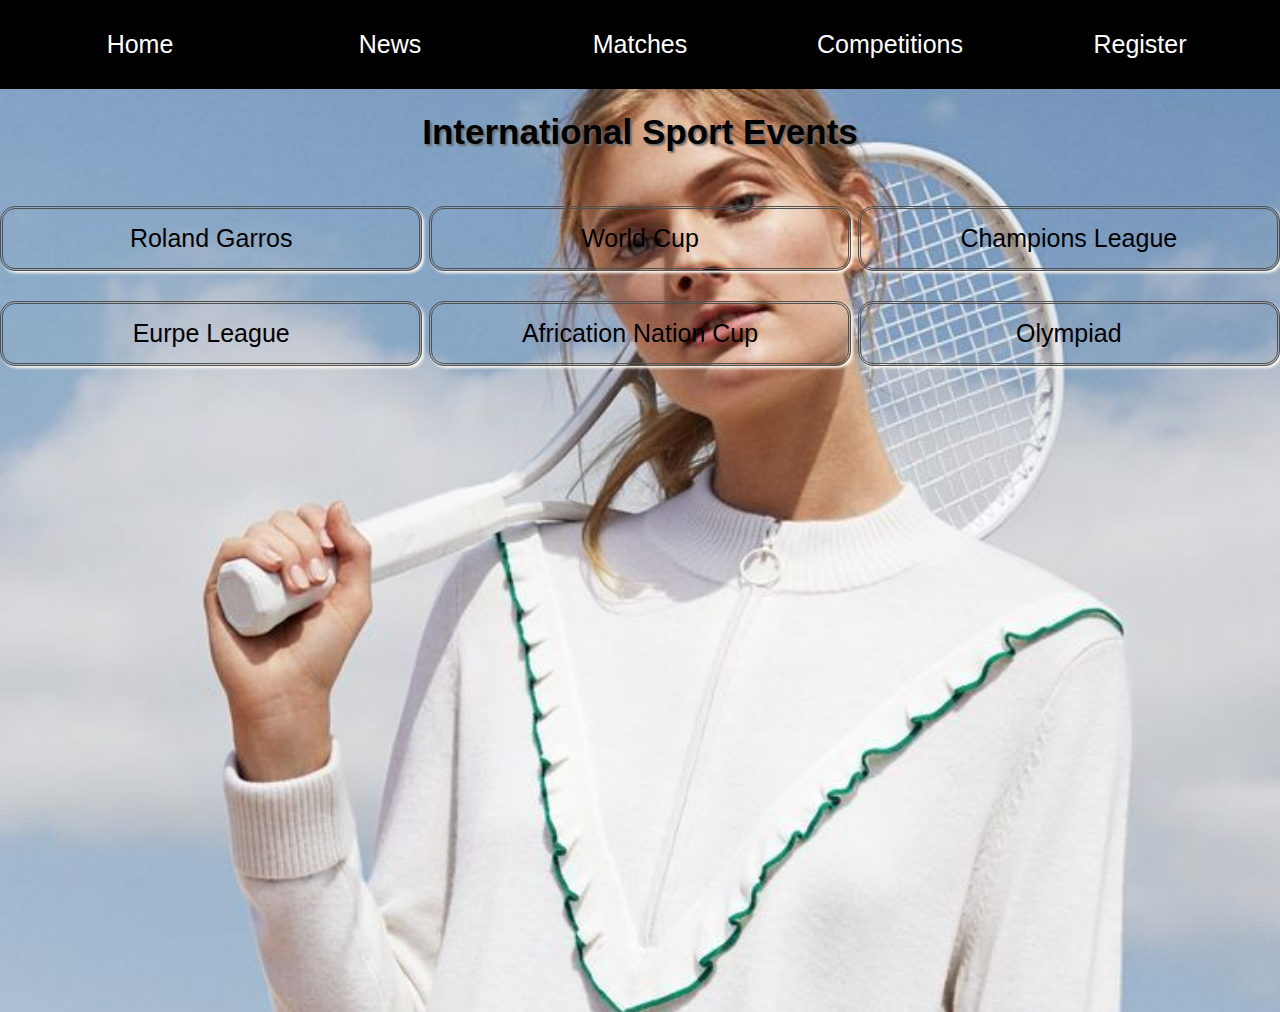
<file: web project/competetion.html>
<!DOCTYPE html>
<html lang="en">
<head>
	<meta charset="UTF-8">
	<meta http-equiv="X-UA-Compatible" content="IE=edge">
	<meta name="viewport" content="width=device-width, initial-scale=1.0">
	<link rel="stylesheet"href="style.css">
	<title>Document</title>
	<style>
		body{
			background-image: url(wallpaper2.jpg);
		}
		nav{
			background-color:  black;
		}
		div.con{
			display: flex;
			justify-content:space-between;
			flex-wrap: wrap;
		}
		div.up{
			width: 33%;
			position: relative;
			margin-top: 30px;
		}
		div.up span{
			display: block;
			text-align: center;
			border-radius: 15px;
			border:3px double rgb(81, 80, 80);
			padding: 15px;
			box-shadow:2px 2px 3px floralwhite;
		}
		div.up span:hover{
			box-shadow:2px 2px 5px rgb(223, 197, 145);
		}
		div.drop{
			height: 0;
			position: absolute;
			width: 100%;
			height: 100%;
			left: 0;
			top:60px;
			visibility: hidden;
			text-align: center;
			border-radius: 15px;
			border:3px double darkgrey;
			z-index: 2;
			margin-top: 15px;
			margin-bottom: 15px;
			overflow: hidden;
		}
		div.up:hover div.drop{
			transition: 1s;
			visibility: visible;
			height: 600px;
		}
		img{
			width: 100%;
			border-radius: 15px 15px 0 0;
		}
		article{
			min-height: 100vh;
		}
		@media screen and (max-width:800px) 
		{
			div.con{
				flex-direction: column;
			}
			div.up {
				width: 100%;
				
			}
			div.drop {
				background-color: rgb(43, 36, 36);
				color: white;
			}
		}
    </style>
</head>
<body style="margin: 0;>
	<div class="container">
	<nav>
		<div class="home"><a class="one" href="index.html">home</a></div>
		<div><a class="one" href="news.html">News</a></div>
		<div><a class="one" href="match.html">matches</a></div>	
		<div><a class="one" href="competetion.html">competitions</a></div>
		<div class="M"><a class="one" href="form.html">register</a></div>
	</nav>
	<article>
		<h1>international sport events</h1>
		<div class="con">
			<div class="up">
				<span>roland garros</span>
				<div class="drop">
					<div class="gallery">
						<a class="two" target="_blank" href="s1.jfif">
						<img src="s1.jfif"  >
						</a> class="two
						<div class="desc">
							<p>The French Open, also called Roland-Garros, is a major tennis tournament held over two weeks at the Stade Roland-Garros in Paris, France, beginning in late May each year. The tournament and venue are named after the French aviator Roland Garros. </p>
						</div>
					</div>
				</div>
			</div>
			<div class="up">
				<span>world cup </span>
				<div class="drop">
					<div class="gallery">
						<a  class="two" target="_blank" href="s2.jfif">
						<img src="s2.jfif"  >
						</a>
						<div class="desc">
							<p>The FIFA World Cup, often simply called the World Cup, is an international association football competition contested by the senior men's national teams of the members of the Fédération Internationale de Football Association (FIFA), the sport's global governing body.</p>
						</div>
					</div>
				</div>
			</div>
			<div class="up">
				<span> champions league</span>
				<div class="drop">
					<div class="gallery">
						<a  class="two" target="_blank" href="s3.jfif">
						<img src="s3.jfif"  >
						</a>
						<div class="desc">
							<p>The 2022–23 UEFA Champions League will be the 68th season of Europe's premier club football tournament organised by UEFA, and the 31st season since it was renamed from the European Champion Clubs' Cu...</p>
						</div>
					</div>
				</div>
			</div>
			<div class="up">
				<span>Eurpe league</span>
				<div class="drop">
					<div class="gallery">
						<a  class="two" target="_blank" href="s4.jfif">
						<img src="s4.jfif"  >
						</a>
						<div class="desc">
							<p>The UEFA Europa League (abbreviated as UEL) is an annual football club competition organised by the Union of European Football Associations (UEFA) for eligible European football clubs. It is the second-tier competition of European club football, ranking below the UEFA Champions League </p>
						</div>
					</div>
				</div>
			</div>
			<div class="up">
				<span> Africation nation cup</span>
				<div class="drop">
					<div class="gallery">
						<a  class="two" target="_blank" href="s5.jfif">
						<img src="s5.jfif"  >
						</a>
						<div class="desc">
							<p>The CAF Cup was an annual competition organised by the CAF for domestic leagues runners-up of member associations who have not qualified to one of the two pre-existing CAF international club competitions the African Cup of Champions Clubs or the African Cup Winners' Cup.</p>
							 </div>
					</div>
				</div>
			</div>
			<div class="up">
				<span>olympiad</span>
				<div class="drop">
					<div class="gallery">
						<a  class="two" target="_blank" href="s6.jfif">
						<img src="s6.jfif"  >
						</a>
						<div class="desc">
							<p>An Olympiad (Greek: Ὀλυμπιάς, Olympiás) is a period of four years associated with the Olympic Games of the Ancient Greeks. Although the Ancient Olympic Games were established during Archaic Greece, it was not until the Hellenistic period, beginning with Ephorus, that the Olympiad was used as a calendar epoch.</p>	
						</div>
					</div>
				</div>
			</div>
		</div>
	</article>
</div>
</body>
</html>
</file>
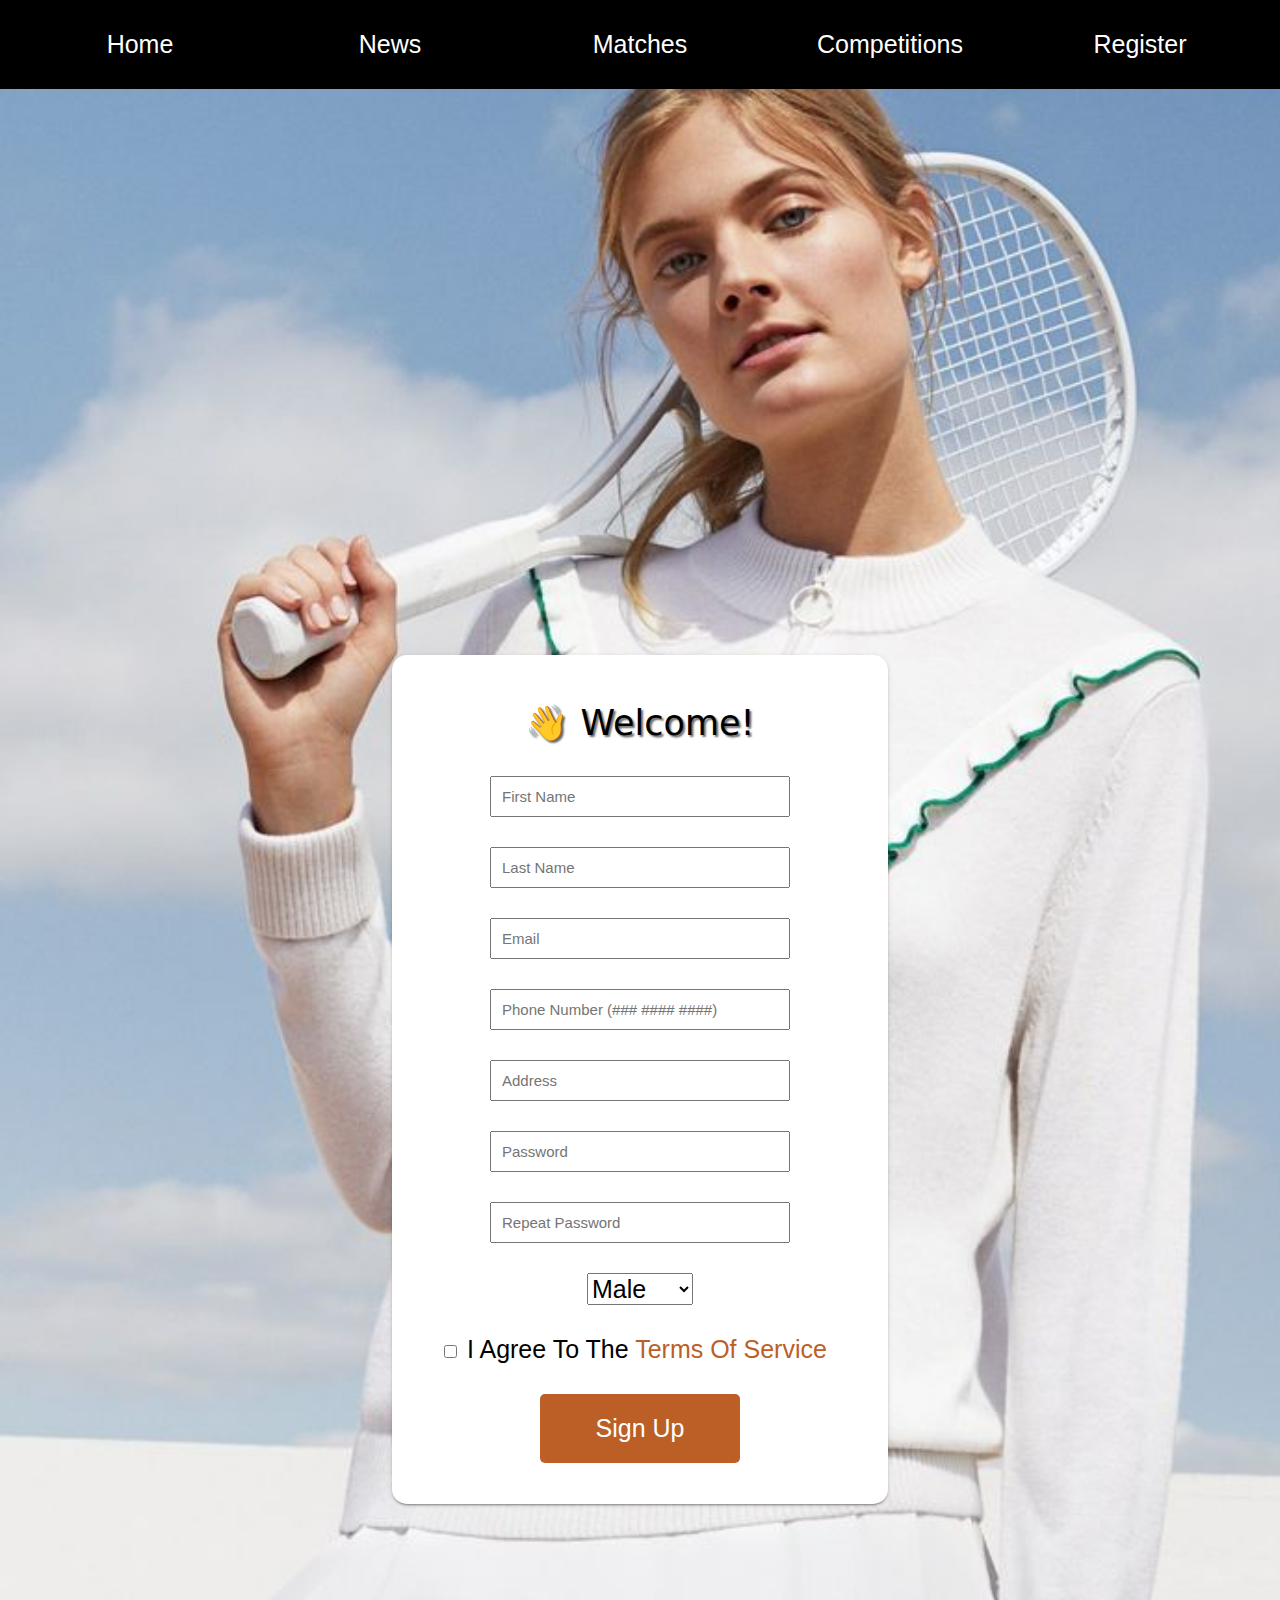
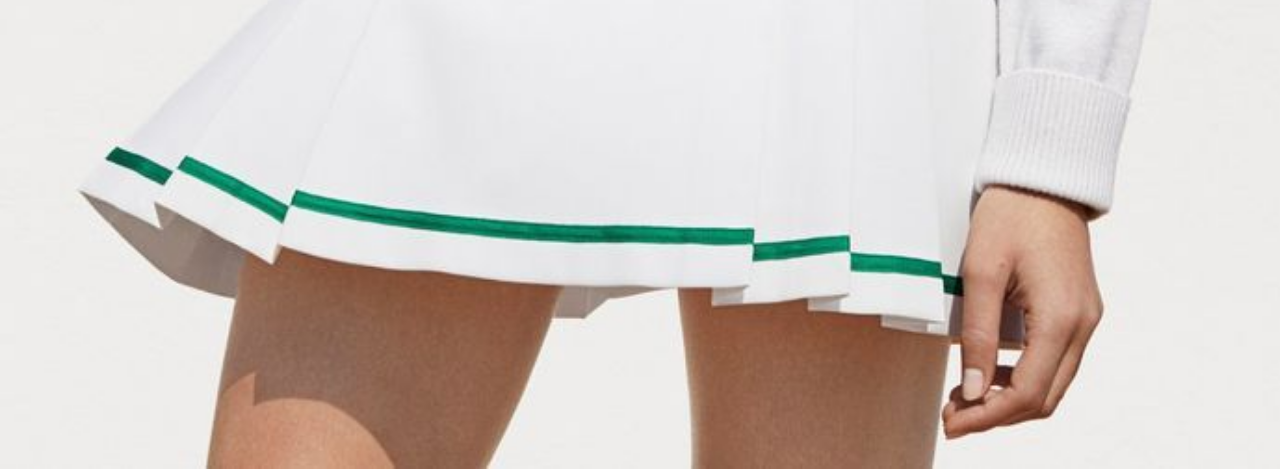
<file: web project/form.html>
<!DOCTYPE html>
<html lang="en">
<head>
	<meta charset="UTF-8">
	<meta http-equiv="X-UA-Compatible" content="IE=edge">
	<meta name="viewport" content="width=device-width, initial-scale=1.0">
	<link rel="stylesheet"href="style.css">
	<link rel="stylesheet"href="styleForm.css">
	<title>Document</title>
</head>
<body style="background-color:black; margin:0;">
	<div class="container">
	<nav>
		<div class="home"><a class="one" href="index.html">home</a></div>
		<div><a class="one" href="news.html">News</a></div>
		<div><a class="one" href="match.html">matches</a></div>	
		<div><a class="one" href="competetion.html">competitions</a></div>
		<div class="M"><a class="one" href="form.html">register</a></div>
	</nav>
	<article>
		<!--form-->
		<form class="registration" method="post" id="form">
			<h1>👋 Welcome!</h1>
			<label> <input  class="in" id="user" type="text" required placeholder="first name"></label>
			<label> <input  class="in"type="text" id="user" required placeholder="last name"></label>
			<label><input  class="in"type="email" id="email" required placeholder="email"></label>
			<label> <input  class="in" type="tel" id="phone" name="phone" placeholder="phone number (### #### ####)" pattern="[0-5]{3} [0-9]{4} [0-9]{4}"  required> </label>
			<label><input  class="in"type="text"id="adress" required placeholder="address"></label>
			<label> <input   class="in" type="password"id="pass" required placeholder="password"></label>
		    <label><input class="in" type="password"id="passre" required placeholder="repeat password"></label>
			 <label class="Radio">
               			 <select required>
               			     <option id="male" type="radio" class="input" name="gender" value="male">Male</option>
                		    <option id="female" type="radio" class="input" name="gender" value="female">Female</option>
             			   </select>
			</label>
			<label class="check_box">
			  <input type="checkbox"id="checkbox" required>
			  <span>I agree to the <a  class="special two" href="" target="_blank" title="Actually not a Terms of Service">Terms of Service</a></span>
			</label>
			<input class="button-contained" type="submit" value="sign up">
			<p id="error"></p>
			<div class="done">
			  <h1>👌 You're all set!</h1>
			  <a class="text" href="javascript:window.location.reload(true)">Again</a>
			</div>
			<div class="progress">
			  <progress class="pure-material-progress-circular" >
			</div>
		  </form>
	</article>
</div>
<script src="jsForm.js"></script>
</body>
</html>
</file>
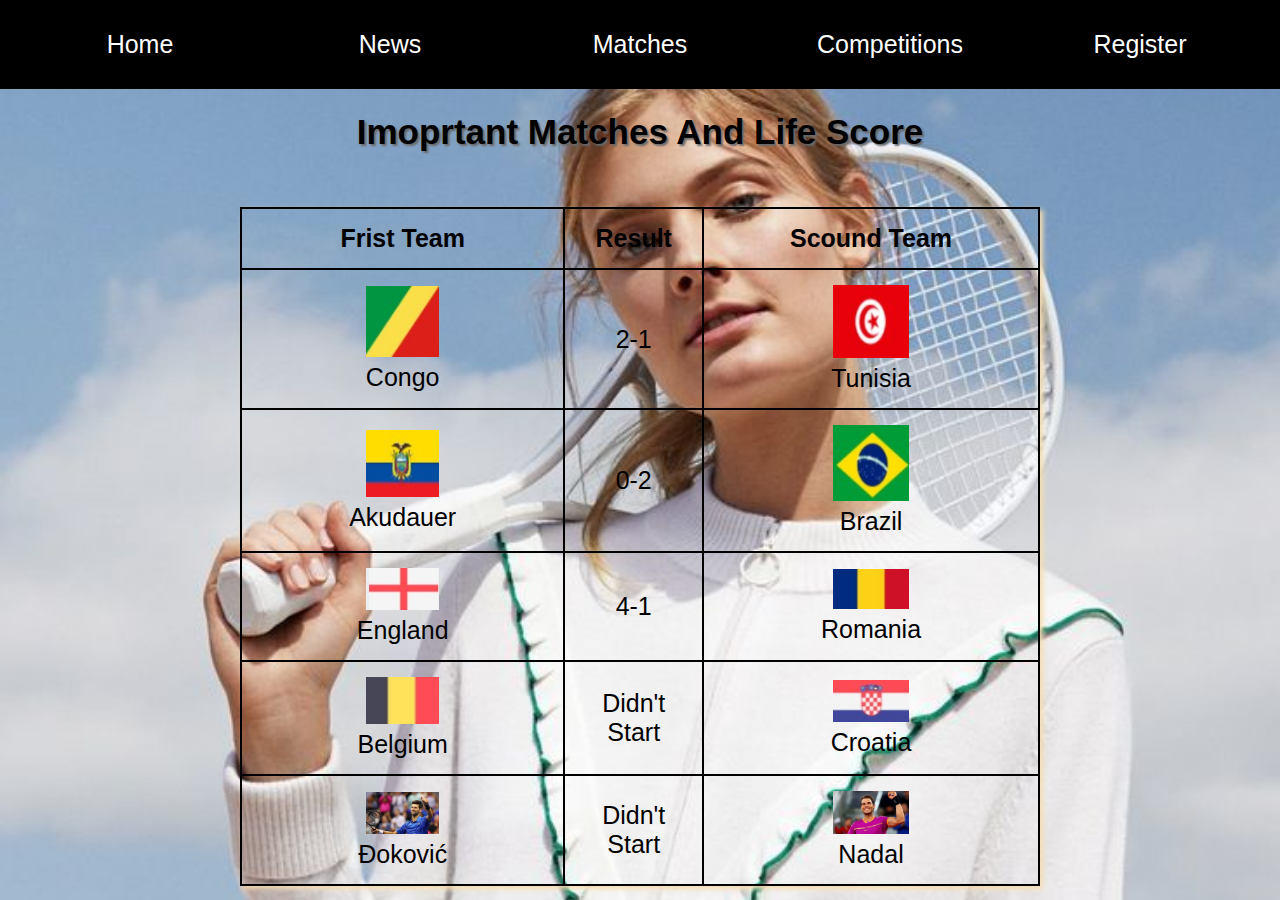
<file: web project/match.html>
<!DOCTYPE html>
<html lang="en">
<head>
	<meta charset="UTF-8">
	<meta http-equiv="X-UA-Compatible" content="IE=edge">
	<meta name="viewport" content="width=device-width, initial-scale=1.0">
	<link rel="stylesheet"href="style.css">
	<title>Document</title>
	<style>
		body{
			background-image: url(wallpaper2.jpg);
		}
		
		nav {
			background-color:  black;
		}
		a.m{
			text-decoration: none;
			color: black;
		}
		table{
			margin: 55px auto;
			width: 800px;
			box-shadow: 3px 3px 5px wheat;
			

		}
		table,tr,td,th{
			border: 2px solid black;
			border-collapse: collapse;
			padding: 15px;
			text-align: center;
		}
		img{
			width: 25%;
			height: 25%;
		}
		td:hover{
			background-color:white;
			opacity: .5;
		}
		@media screen and (max-width:800px)
		{
			table{
				width: auto;
			}
		}
	</style>
</head>
<body style="margin: 0;>
	<div class="container">
	<nav>
		<div class="home"><a class="one" href="index.html">home</a></div>
		<div><a class="one" href="news.html">News</a></div>
		<div><a class="one" href="match.html">matches</a></div>	
		<div><a class="one" href="competetion.html">competitions</a></div>
		<div class="M"><a class="one" href="form.html">register</a></div>
	</nav>
	<article>
		<h1>Imoprtant matches and life score</h1>
		<table>
			<tr>
				<th>frist team</th>
				<th>result</th>
				<th>scound team</th>
			</tr>
			<tr>
				<td>
					<div class="gallery">
						<a class="two" target="_blank" href="m1.jpg">
						<img src="m1.jpg"  width="600" height="400">
						</a>
						<div class="desc">Congo</div>
					</div>
				</td>
				<td>
					2-1
				</td>
				<td>
					<div class="gallery">
						<a class="two" target="_blank" href="m2.jpg">
						<img src="m2.jpg"  width="600" height="400">
						</a>
						<div class="desc">Tunisia</div>
					</div>
				</td>
			</tr>
			<tr>
				<td>
					<div class="gallery">
						<a class="two" target="_blank" href="m3.jpg">
						<img src="m3.jpg"  width="600" height="400">
						</a>
						<div class="desc">Akudauer</div>
					</div>
				</td>
				<td>
					0-2
				</td>
				<td>
					<div class="gallery">
						<a class="two" target="_blank" href="m4.jpg">
						<img src="m4.jpg"  width="600" height="400">
						</a>
						<div class="desc">Brazil</div>
					</div>
				</td>
			</tr>
			<tr>
				<td>
					<div class="gallery">
						<a class="two" target="_blank" href="m5.jpg">
						<img src="m5.jpg"  width="600" height="400">
						</a>
						<div class="desc">England</div>
					</div>
				</td>
				<td>
					4-1
				</td>
				<td>
					<div class="gallery">
						<a class="two" target="_blank" href="m6.jpg">
						<img src="m6.jpg"  width="600" height="400">
						</a>
						<div class="desc">Romania</div>
					</div>
				</td>
			</tr>
			<tr>
				<td>
					<div class="gallery">
						<a class="two"  target="_blank" href="m7.jpg">
						<img src="m7.jpg"  width="600" height="400">
						</a>
						<div class="desc">Belgium</div>
					</div>
				</td>
				<td>
					Didn't start
				</td>
				<td>
					<div class="gallery">
						<a class="two"  target="_blank" href="m8.jpg">
						<img src="m8.jpg"  width="600" height="400">
						</a>
						<div class="desc">Croatia</div>
					</div>
				</td>
			</tr>
			<tr>
				<td>
					<div class="gallery">
						<a class="two"   target="_blank" href="m9.jfif">
						<img src="m9.jfif"  width="600" height="400">
						</a>
						<div class="desc">Đoković</div>
					</div>
				</td>
				<td>
					Didn't start
				</td>
				<td>
					<div class="gallery">
						<a class="two"  target="_blank" href="m10.jfif">
						<img src="m10.jfif"  width="600" height="400">
						</a>
						<div class="desc">nadal</div>
					</div>
				</td>
			</tr>
		</table>
	</article>
</div>
</body>
</html>
</file>
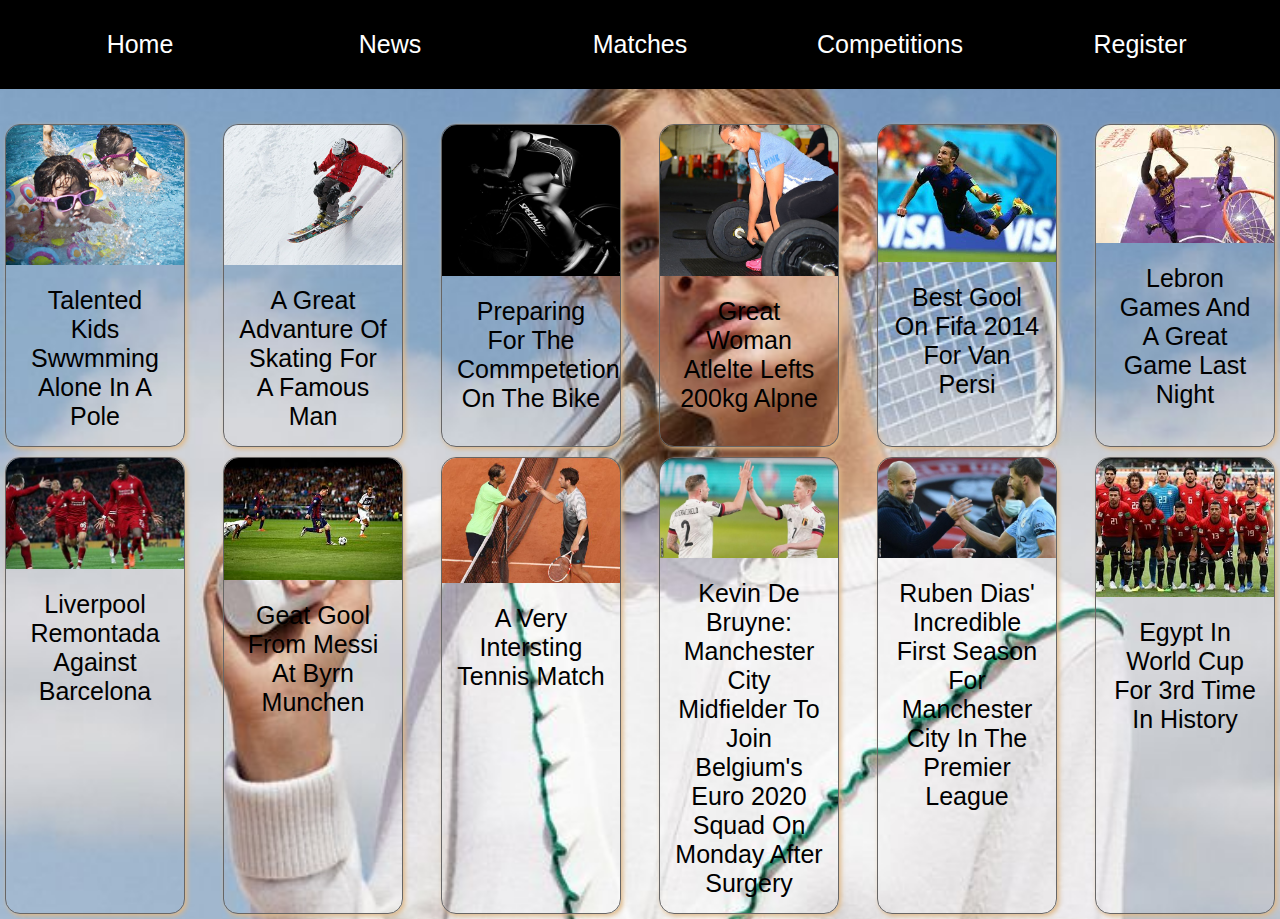
<file: web project/news.html>
<!DOCTYPE html>
<html lang="en">
<head>
	<meta charset="UTF-8">
	<meta http-equiv="X-UA-Compatible" content="IE=edge">
	<meta name="viewport" content="width=device-width, initial-scale=1.0">
	<link rel="stylesheet"href="style.css">
	<title>Document</title>
	<style>
		body{
			background-image: url(wallpaper2.jpg);
		}
		
		nav{
			margin-bottom: 30px;
			background-color:  black;
		}
		div.gal{
			display: flex;
			flex-wrap: wrap;
			justify-content: space-between;
		}
		div.gallery {
		margin: 5px;
		border: 1px solid rgb(103, 102, 102);
		float: left;
		width: 180px;
		border-radius: 15px;
		box-shadow: 2px 2px 5px burlywood;
		}

		div.gallery:hover {
		border: 1px solid #777;
		box-shadow: 2px 2px 5px sandybrown;
		}
		div.gallery:hover img{
			opacity: .5;
		}
		div.gallery img {
		width: 100%;
		height: auto;
		border-radius: 15px 15px 0 0;
		}

		div.desc {
		padding: 15px;
		text-align: center;
		}
		@media screen and (max-width:600px)
		{
			div.gal{
				flex-direction: column;
				align-items: center;
			}
		}
	</style>
</head>
<body style="margin: 0;>
	<div class="container">
	<nav>
		<div class="home"><a class="one" href="index.html">home</a></div>
		<div><a class="one" href="news.html">News</a></div>
		<div><a class="one" href="match.html">matches</a></div>	
		<div><a class="one" href="competetion.html">competitions</a></div>
		<div class="M"><a class="one" href="form.html">register</a></div>
	</nav>
	<article>
		<div class="gal">
			<div class="gallery">
			<a class="two" target="_blank" href="gallery2.jpg">
			<img src="gallery2.jpg" alt="Cinque Terre" width="600" height="400">
			</a>
			<div class="desc">talented kids swwmming alone in a pole</div>
		</div>
		
		<div class="gallery">
			<a class="two" target="_blank" href="gallery3.jpg">
			<img src="gallery3.jpg" alt="Forest" width="600" height="400">
			</a>
			<div class="desc">a great advanture of skating for a famous man</div>
		</div>
		
		<div class="gallery">
			<a class="two" target="_blank" href="gallery5.jpg">
			<img src="gallery5.jpg" alt="Northern Lights" width="600" height="400">
			</a>
			<div class="desc">preparing for the commpetetion on the bike</div>
		</div>
		
		<div class="gallery">
			<a class="two" target="_blank" href="gallery6.jpg">
			<img src="gallery6.jpg"  width="600" height="400">
			</a>
			<div class="desc">great woman atlelte lefts 200kg alpne</div>
		</div>
		<div class="gallery">
			<a class="two" target="_blank" href="gallery7.jpg">
			<img src="gallery7.jpg"  width="600" height="400">
			</a>
			<div class="desc">best gool on fifa 2014 for van persi</div>
		</div>
		<div class="gallery">
			<a class="two" target="_blank" href="gallery8.jpg">
			<img src="gallery8.jpg"  width="600" height="400">
			</a>
			<div class="desc">lebron games and a great game last night</div>
		</div>
		<div class="gallery">
			<a class="two" target="_blank" href="gallery9.jpg">
			<img src="gallery9.jpg"  width="600" height="400">
			</a>
			<div class="desc">liverpool remontada against barcelona</div>
		</div>
		<div class="gallery">
			<a class="two" target="_blank" href="gallery10.jpg">
			<img src="gallery10.jpg"  width="600" height="400">
			</a>
			<div class="desc">geat gool from messi at byrn munchen</div>
		</div>
		<div class="gallery">
			<a class="two" target="_blank" href="gallery11.jpg">
			<img src="gallery11.jpg"  width="600" height="400">
			</a>
			<div class="desc">a very intersting tennis match </div>
		</div>
		<div class="gallery">
			<a class="two" target="_blank" href="gallery12.jpg">
			<img src="gallery12.jpg"  width="600" height="400">
			</a>
			<div class="desc">

				Kevin de Bruyne: Manchester City midfielder to join Belgium's Euro 2020 squad on Monday after surgery </div>
		</div>
		<div class="gallery">
			<a class="two" target="_blank" href="gallery13.jpg">
			<img src="gallery13.jpg"  width="600" height="400">
			</a>
			<div class="desc">Ruben Dias' incredible first season for Manchester City in the Premier League </div>
		</div>
		<div class="gallery">
			<a class="two" target="_blank" href="gallery14.jpg">
			<img src="gallery14.jpg"  width="600" height="400">
			</a>
			<div class="desc">Egypt in world cup for 3rd time in history </div>
		</div>
	  </div>
	</article>
</div>

</body>
</html>
</file>
<file: web project/style.css>
*{
	box-sizing:border-box;
	font-size:25px;
    font-family:'Source Sans Pro', sans-serif;
    text-transform: capitalize;
}
nav{
    background-color:black;
    font-size: 30px;
    padding: 15px;
}
h1{
    font-size: 35px;
    text-align: center;
    text-shadow: 2px 2px 2px dimgray;
}
.special{
    text-decoration: none;
    color: rgba(187, 95, 39, 1);
}
a {
    text-decoration: none;
    color:  white; 
}
 a:hover:not(.two){
    background-color:rgba(187, 95, 39, 1);
    padding: 30px 20px;
    border-radius: 5px;

}  
body{
      /* background-image: url('wallpaper2.jpg');    */
       background-size: cover;  
      margin: 0;
}
div.container{
    display: flex;
    flex-direction: column;
}
nav{
    background-color:black;
    color: white;
    display:flex;
    align-items:center;
    margin:auto;
    width: 100%;

}
nav>div{
	margin:auto;
	width:25%;
	padding:15px;
	text-align:center;
}
nav>div:hover {
	transition: .5s ease-in-out;
    border-radius: 5px;
}
div.child{
	text-align:center;
	margin:auto;
}
article
{
	height:500px;
}
@media only screen and (max-width: 800px) and (min-width: 600px)
{
    div.container{
        flex-direction: row;
        position: relative;
    }
    nav{
        position: absolute;
        top:0;
        right: 0;
        flex-direction: column;
        order: 1;
        width: 25%;
        padding: 15px;
    }
    nav div{
        width: 100%;
    }
    article{
        width: 75%;
    }
    nav div.M{
        margin: 0;
    }
}
@media screen and (max-width:600px) {
    nav{
        flex-direction: column;
    }
    nav div{
        width: 100%;
    }
}
</file>
<file: web project/styleForm.css>
/* Material Customization */

:root {
    --pure-material-primary-rgb: 255, 191, 0;
    --pure-material-onsurface-rgb: 0, 0, 0;
}

article {
    display: flex;
    align-items: center;
    justify-content: center;
    min-height: 220vh; 
}

.registration {
    position: relative;
    border-radius: 15px;
    padding: 16px 48px;
    box-shadow: 0 3px 1px -2px rgba(0, 0, 0, 0.2), 0 2px 2px 0 rgba(0, 0, 0, 0.14), 0 1px 5px 0 rgba(0, 0, 0, 0.12);
    overflow: hidden;
    background-color: white;
}

h1 {
    margin: 32px 0;
    font-family: "Roboto", "Segoe UI", BlinkMacSystemFont, system-ui, -apple-system;
    font-weight: normal;
    text-align: center;
}
body{
    background-image: url(wallpaper2.jpg);
}
		

.registration >label {
    display: block;
    margin: 30px 0;
    width: 400px;
}
 input.in {
    padding: 10px;
    font-size: 15px;
    width: 300px;
   
} 
 
input.in {
    display: block;
    margin: auto;
}

button {
    display: block !important;
    margin: 32px auto;
}

.done,
.progress {
    position: absolute;
    top: 0;
    bottom: 0;
    left: 0;
    right: 0;
    display: flex;
    flex-direction: column;
    align-items: center;
    justify-content: center;
    background-color: white;
    visibility: hidden;
}

label.Radio {
    display: flex;
    justify-content: center;
}

.done {
    transition: visibility 0s 1s;
}

.signed>.done {
    visibility: visible;
}

.done>a {
    display: inline-block;
    text-decoration: none;
}

.progress {
    opacity: 0;
}

.signed>.progress {
    animation: loading 4s;
}

.button-contained {
    display: block;
    margin: auto;
    width: 200px;
    text-align: center;
    border: transparent;
    border-radius: 5px;
    padding: 20px;
    background-color: rgba(187, 95, 39, 1);
    cursor: pointer;
    color: white;
}
.button-contained:hover{
    background-color:  rgb(162, 66, 6);
}

span.sa {
    margin: 15px;
}

@keyframes loading {
    0% {
        visibility: visible;
    }
    12.5% {
        opacity: 0;
    }
    25% {
        opacity: 1;
    }
    87.5% {
        opacity: 1;
    }
    100% {
        opacity: 0;
    }
}

nav {
    background-color:  black ;
    color: white;
   padding: 15px;
}


@media only screen and (max-width: 900px) and (min-width: 600px) {
    div.container {
        flex-direction: row;
        position: relative;
    }
    nav {
        position: absolute;
        top: 0;
        right: 0;
        flex-direction: column;
        order: 1;
        width: 25%;
        height: 200vh;
    }
    nav div {
        width: 100%;
        margin: 15px;
    }
    article {
        width: 75%;
        border-bottom: none;
    }
    .Radio {
        justify-content: center;
    }
    .Radio {
        margin: 15px;
        ;
    }
    .registration>label {
        display: block;
        margin: 24px 0;
        width: 420px;
    }
     
}

@media screen and (max-width:600px) {
    nav {
        flex-direction: column;
    }
    nav div {
        width: 100%;
    }
    article {
        border-bottom: none;
    }
    .registration>label {
        display: block;
        width: 370px;
    }
    .registration {
        padding: 10px;
    }
    label.textfield input {
        width: 90px;
    }
    label.Radio span {
        font-size: 20px;
    }
}
</file>
